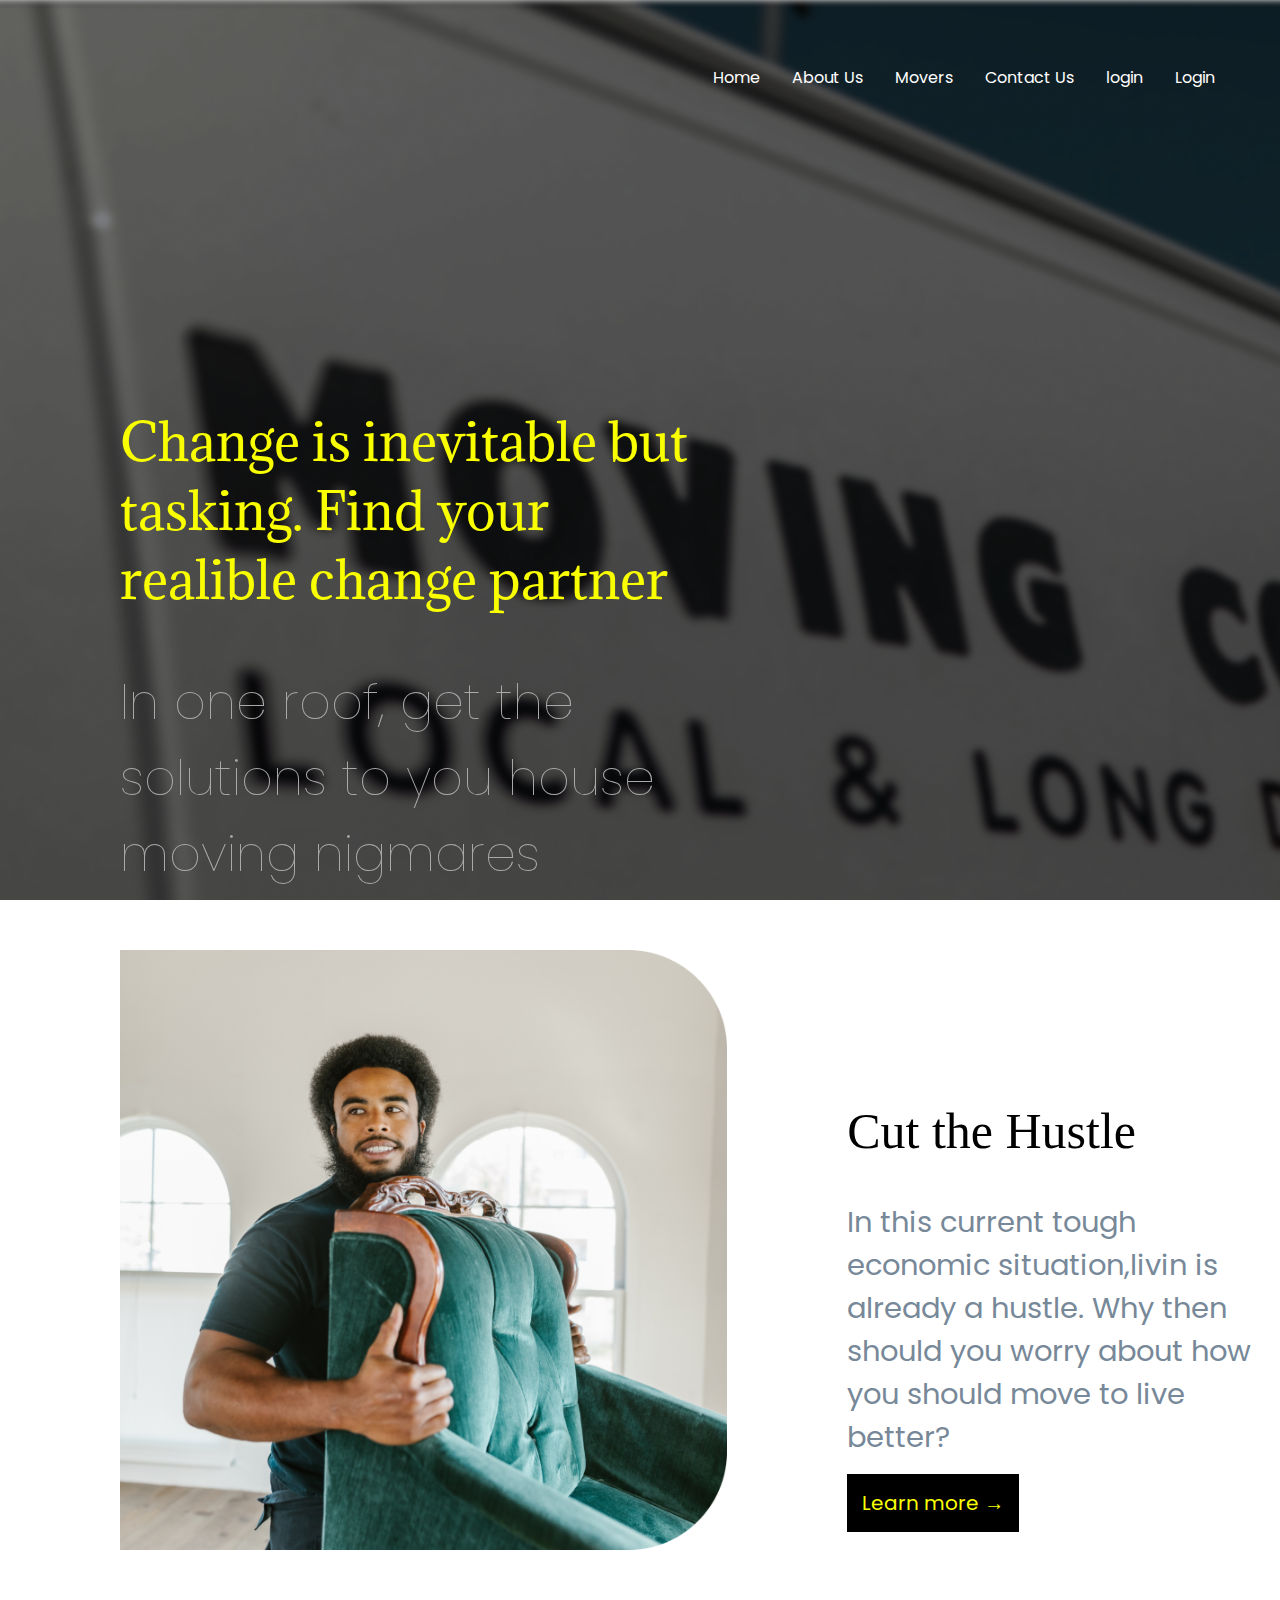
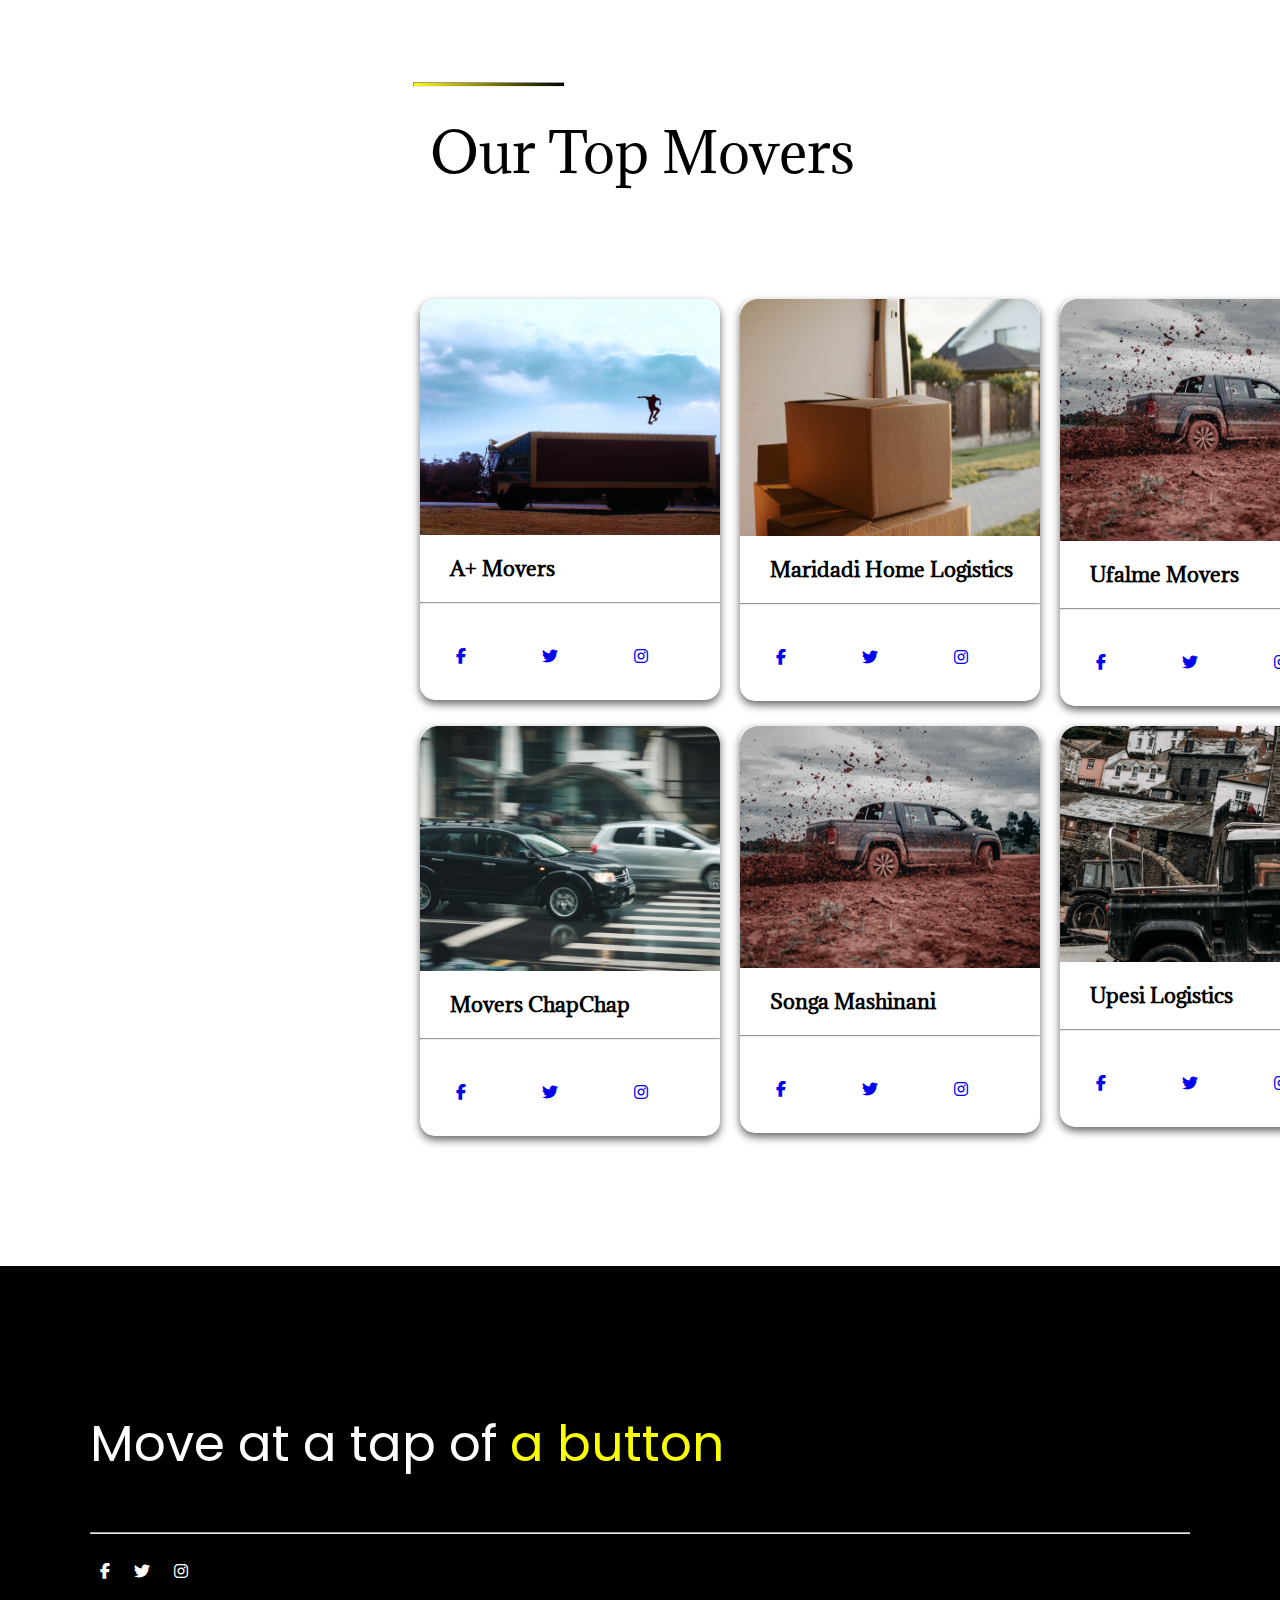
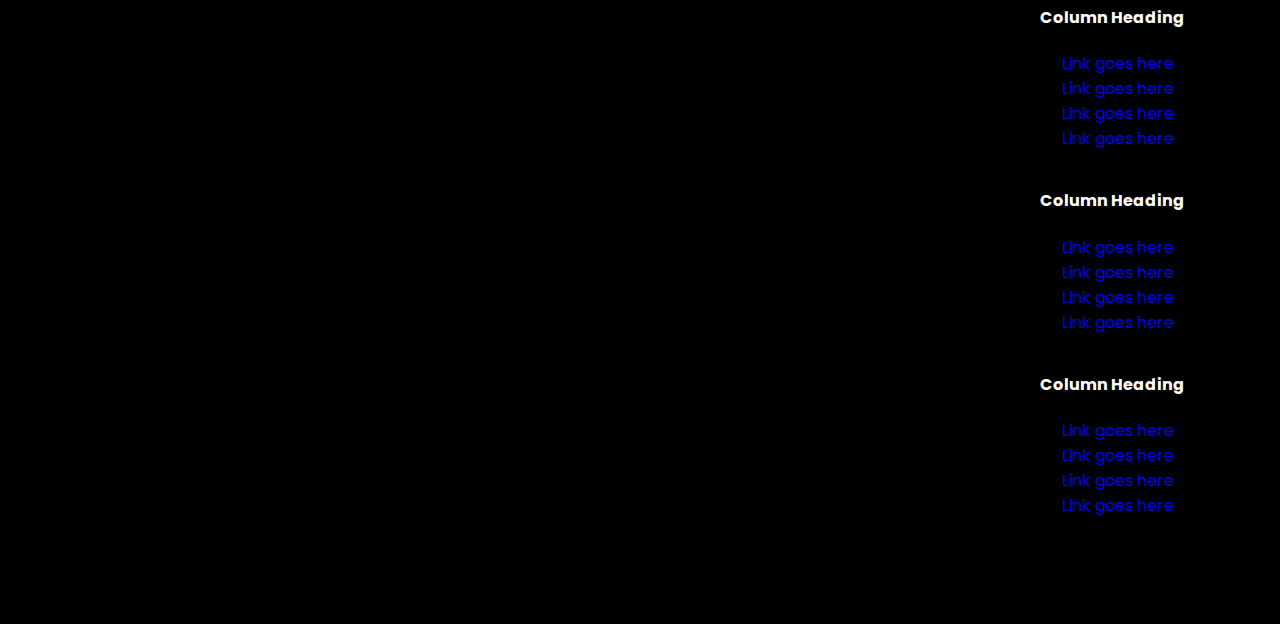
<file: index.html>
<html lang="en">
<head>
    <meta charset="UTF-8">
    <meta http-equiv="X-UA-Compatible" content="IE=edge">
    <meta name="viewport" content="width=device-width, initial-scale=1.0">
    <title>Home</title>
    <link rel="stylesheet" href="assets/style.css">
    <script src="assets/script.js"></script>
    <link rel="stylesheet" type="text/css" href="https://cdnjs.cloudflare.com/ajax/libs/font-awesome/6.1.1/css/all.min.css">
    <link rel="stylesheet" type="text/css" href="//fonts.googleapis.com/css?family=Adamina" />
</head>
<body>

    <div class="hero">
        
        <nav class="navbar">
            <ul>
                <li class="nav-logo"></li>
                <li class="nav-toggle"><i class="fas fa-bars"></i></li>
                <li class="navLinks"><a href="#">Home</a></li>
                <li class="navLinks"><a href="#">About Us</a></li>
                <li class="navLinks"><a href="movers.html">Movers</a></li>
                <li class="navLinks"><a href="#">Contact Us</a></li>
                <li class="navLinks"><a href="#">login</a></li>
                <li class="navLinks"><a href="#">Login</a></li>
            </ul>
        </nav>
        <div class="headerText">
            <p>Change is inevitable but tasking. Find your realible change partner</p>
            <p id="diffText">In one roof, get the solutions to you house moving nigmares</p>
        </div>

    </div>

        

    <!-- <section id="header">
        <div class="heading">
            <img src="assets/images/moving 1.png" alt="moving1">
        </div> -->
        <!-- <div class="headerText">
            <p>Change is inevitable but tasking. Find your realible change partner</p>
            <p id="diffText">In one roof, get the solutions to you house moving nigmares</p>
        </div> -->
    <!-- </section> -->

    <section id="hust">
        <div class="hastling">
            <img src="assets/images/moving2 1.png" alt="moving2">
        </div>
        <div class="hustleText">
            <h2 id="hu">Cut the Hustle</h2>
            <p>In this current tough economic situation,livin is already a hustle.
                Why then should you worry about how you should move to live better?
            </p>
            <a id="button" href="#">Learn more &#x2192</a>
        </div>
    </section>

    <section id="carded">
        <hr class="dashing">
        <h2 class="cardedText">Our Top Movers</h2>
        <div class="wrap">
            
            <div class="card">
                <img src="assets/images/ehem 1.png" style="width: 100%;" alt="">
                <div class="cont">
                    <h3>A+ Movers</h3>
                    <div class="icons">
                        <hr>
                    <a href="#"><i class="fa-brands fa-facebook-f"></i></a>
                    <a href="#"><i class="fa-brands fa-twitter"></i></a>
                    <a href="#"><i class="fa-brands fa-instagram"></i></a> 
                    </div>
                    
                </div>
            </div>
        </div>
        <div class="wrap">
            <div class="card">
                <img src="assets/images/wewe 1.png" style="width: 100%"; alt="">
                <div class="cont">
                    <h3>Maridadi Home Logistics</h3>
                    <div class="icons">
                        <hr>
                        <a href="#"><i class="fa-brands fa-facebook-f"></i></a>
                        <a href="#"><i class="fa-brands fa-twitter"></i></a>
                        <a href="#"><i class="fa-brands fa-instagram"></i></a> 
                        </div>
                </div>
            </div>
        </div>
        <div class="wrap">
            <div class="card">
                <img src="assets/images/mashinani 1.png" style="width: 100%"; alt="">
                <div class="cont">
                    <h3>Ufalme Movers</h3>
                    <div class="icons">
                        <hr>
                        <a href="#"><i class="fa-brands fa-facebook-f"></i></a>
                        <a href="#"><i class="fa-brands fa-twitter"></i></a>
                        <a href="#"><i class="fa-brands fa-instagram"></i></a> 
                        </div>
                </div>
            </div>
        </div>
        <div class="wrap">
            <div class="card">
                <img src="assets/images/chapchap 1.png" style="width: 100%"; alt="">
                <div class="cont">
                    <h3>Movers ChapChap</h3>
                    <div class="icons">
                        <hr>
                        <a href="#"><i class="fa-brands fa-facebook-f"></i></a>
                        <a href="#"><i class="fa-brands fa-twitter"></i></a>
                        <a href="#"><i class="fa-brands fa-instagram"></i></a> 
                        </div>
                </div>
            </div>
        </div>
        <div class="wrap">
            <div class="card">
                <img src="assets/images/mashinani 1.png" style="width: 100%"; alt="">
                <div class="cont">
                    <h3>Songa Mashinani</h3>
                    <div class="icons">
                        <hr>
                        <a href="#"><i class="fa-brands fa-facebook-f"></i></a>
                        <a href="#"><i class="fa-brands fa-twitter"></i></a>
                        <a href="#"><i class="fa-brands fa-instagram"></i></a> 
                        </div>
                </div>
            </div>
        </div>
        <div class="wrap">
            <div class="card">
                <img src="assets/images/songa 1.png" style="width: 100%"; alt="">
                <div class="cont">
                    <h3>Upesi Logistics</h3>
                    <div class="icons">
                        <hr>
                        <a href="#"><i class="fa-brands fa-facebook-f"></i></a>
                        <a href="#"><i class="fa-brands fa-twitter"></i></a>
                        <a href="#"><i class="fa-brands fa-instagram"></i></a> 
                        </div> 
                </div>
            </div>
        </div>
        


 

    </section>
    

    <section id="foot">
    <footer class="lastContainer">

        <div class="footText">
            <p>Move at a tap of  <span style="color: #FAFF00;">a button</span></p>
            <hr class="footerDash">
        </div>

        <div class="socialIcons">
            <a href="#"><i class="fa-brands fa-facebook-f"></i></a>
            <a href="#"><i class="fa-brands fa-twitter"></i></a>
            <a href="#"><i class="fa-brands fa-instagram"></i></a>  
        </div>

        <div class="row">

            <div class="footerCol">
                <h4>Column Heading</h4>
                <ul>
                    <li> <a href="#">Link goes here</a></li>
                    <li> <a href="#">Link goes here</a></li>
                    <li> <a href="#">Link goes here</a></li>
                    <li> <a href="#">Link goes here</a></li>
                </ul>
            </div>
            <div class="footerCol">
                <h4>Column Heading</h4>
                <ul>
                    <li> <a href="#">Link goes here</a></li>
                    <li> <a href="#">Link goes here</a></li>
                    <li> <a href="#">Link goes here</a></li>
                    <li> <a href="#">Link goes here</a></li>
                </ul>
            </div> 
            <div class="footerCol">
                <h4>Column Heading</h4>
                <ul>

                    <li> <a href="#">Link goes here</a></li>
                    <li> <a href="#">Link goes here</a></li>
                    <li> <a href="#">Link goes here</a></li>
                    <li> <a href="#">Link goes here</a></li>
                </ul>
            </div> 
              

        </div>
    </footer>
    </section>
</body>
</html>
</file>
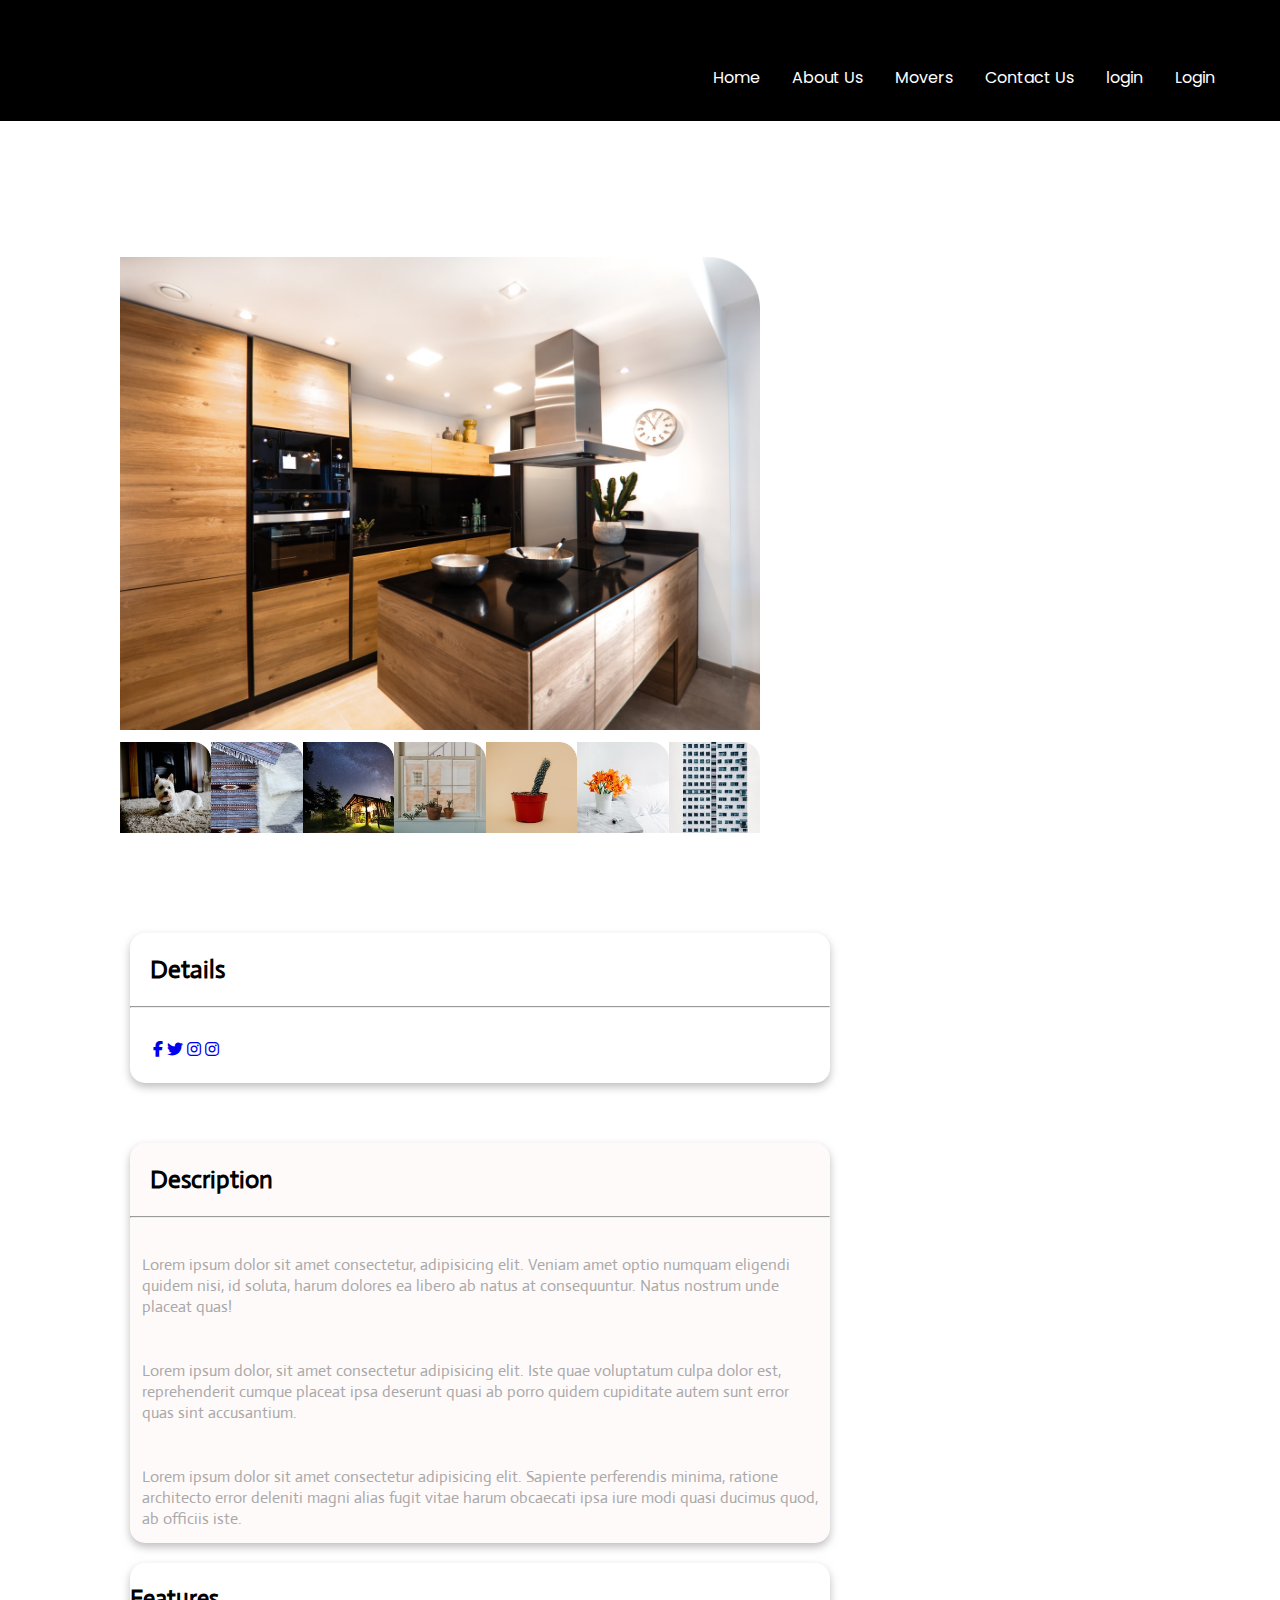
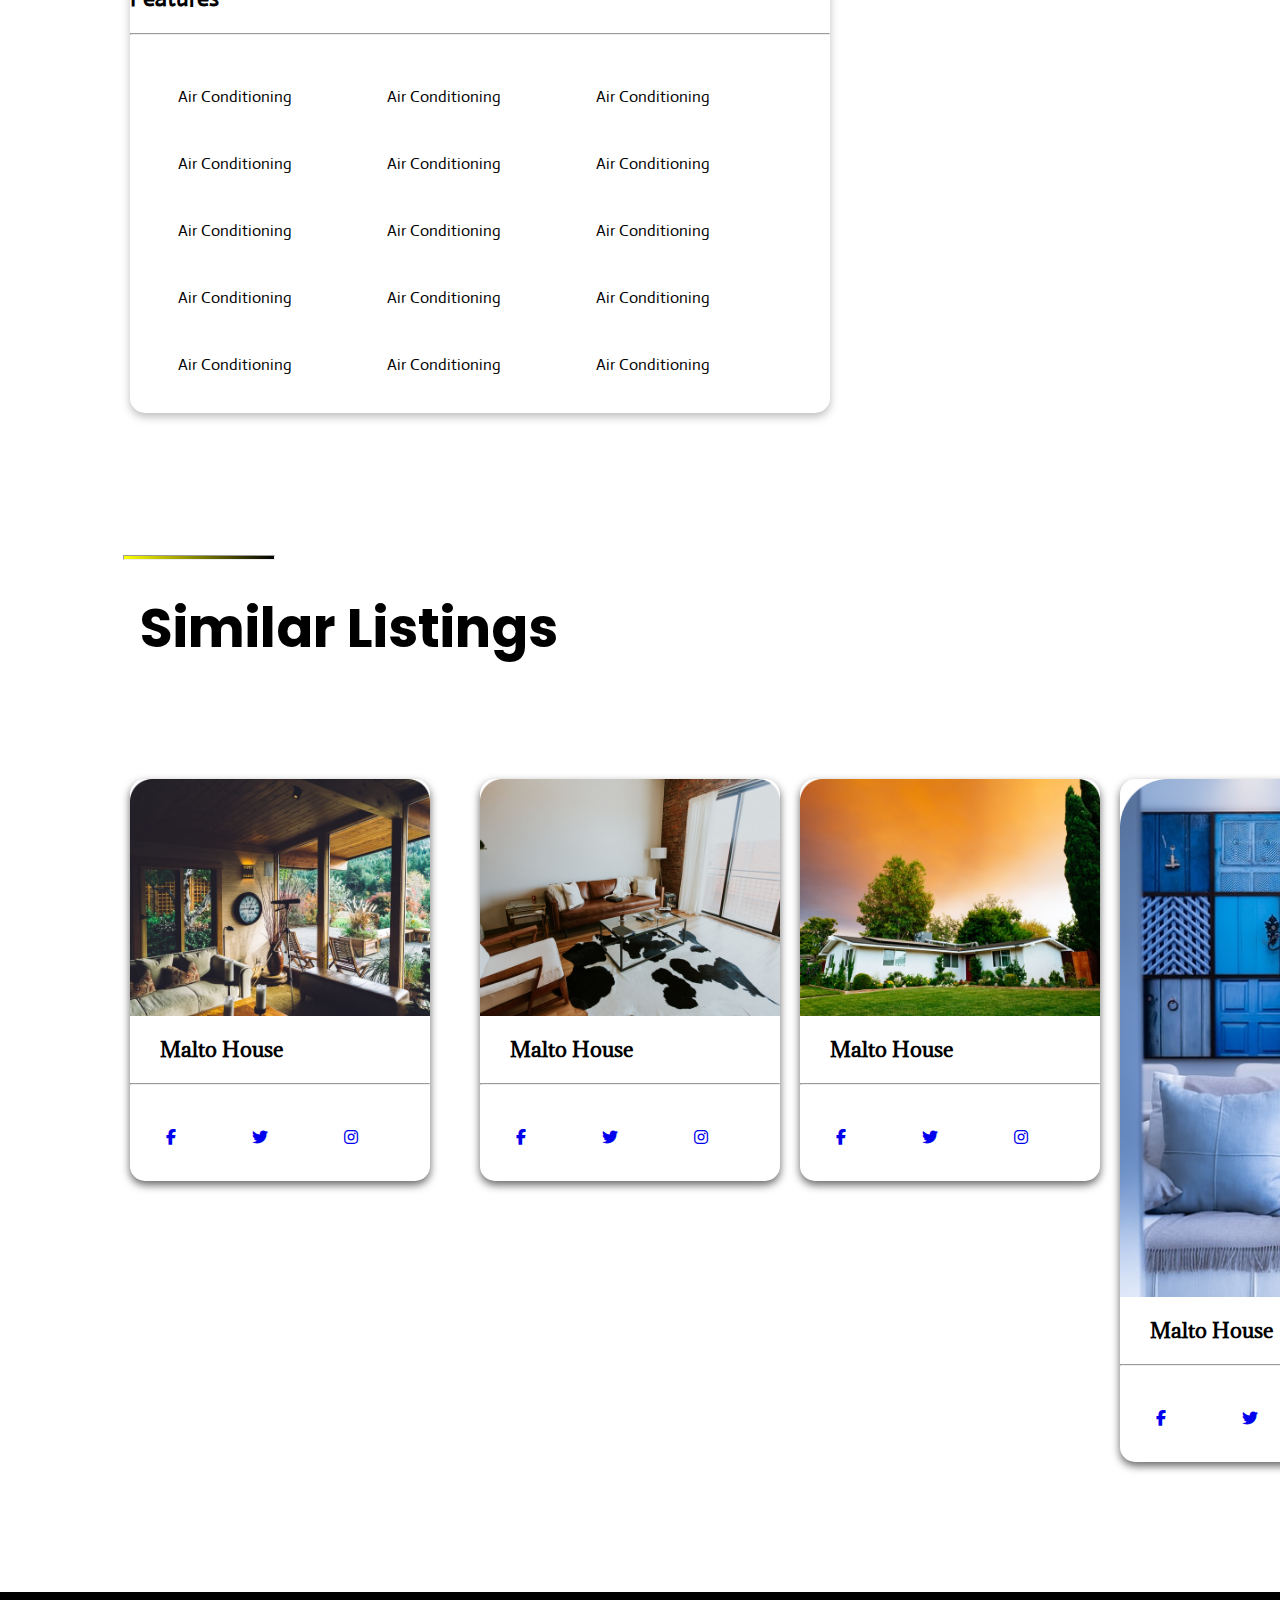
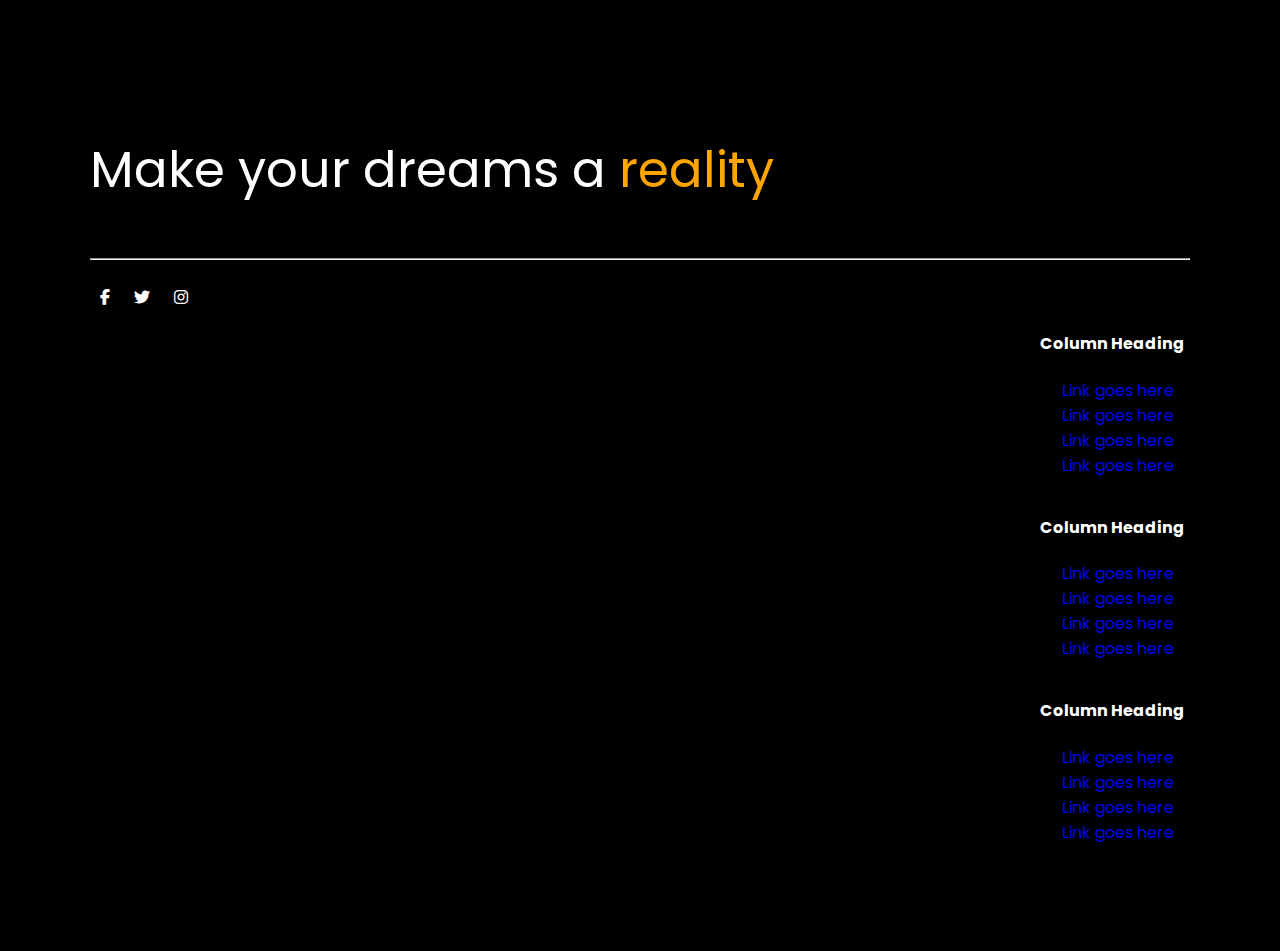
<file: movers.html>
<html lang="en">
<head>
    <meta charset="UTF-8">
    <meta http-equiv="X-UA-Compatible" content="IE=edge">
    <meta name="viewport" content="width=device-width, initial-scale=1.0">
    <link rel="stylesheet" type="text/css" href="https://cdnjs.cloudflare.com/ajax/libs/font-awesome/6.1.1/css/all.min.css">
    <link rel="stylesheet" type="text/css" href="//fonts.googleapis.com/css?family=Adamina" />
    <link rel="stylesheet" href="assets/style.css">
    <title>Work with us</title>
</head>
<body>

    <section id="navigate">
        <div class="topPart">
            <nav class="navbared">
                <ul>
                    <li class="navLogo"></li>
                    <li class="navToggle"><i class="fas fa-bars"></i></li>
                    <li class="nav-Links"><a href="index.html">Home</a></li>
                    <li class="nav-Links"><a href="#">About Us</a></li>
                    <li class="nav-Links"><a href="movers.html">Movers</a></li>
                    <li class="nav-Links"><a href="#">Contact Us</a></li>
                    <li class="nav-Links"><a href="#">login</a></li>
                    <li class="nav-Links"><a href="#">Login</a></li>
                    
                </ul>

        </div>

        
        

            
        </div>
    </section>


    <section id="abSide">
        <div class="side1">
            <div class="largeImg">
                <img src="./assets/images/Property House.png" alt="">
            </div>
            

            <div class="smallImages">
                <div class="picCol">
                    <img src="assets/images/Rectangle.png" alt="dog">
                </div>
                <div class="picCol">
                    <img src="assets/images/Rectangle-1.png" alt="fabric">
                </div>
                <div class="picCol">
                    <img src="assets/images/Rectangle-2.png" alt="view">
                </div>
                <div class="picCol">
                    <img src="assets/images/Rectangle-3.png" alt="plants">
                </div>
                <div class="picCol">
                    <img src="assets/images/Rectangle-4.png" alt="plant">
                </div>
                <div class="picCol">
                    <img src="assets/images/Rectangle-5.png" alt="">
                </div>
                <div class="picCol">
                    <img src="assets/images/Rectangle-6.png" alt="">
                </div>

            </div>
        </div>

        <!-- <div class="side2">
            <div class="kayley">
                <div class="contactBox">
                    <form action="">
    
                        <input type="text" class="input-field" placeholder="Name">
                        <input type="text" class="input-field" placeholder="phone">
                        <input type="text" class="input-field" placeholder="email">
                         <textarea type="text" class="input-field" placeholder="Hell0, I am intereted in.."> 
                        <textarea class="field" id=""  placeholder="Hell0, I am intereted in.."></textarea>
                        <button class="press">Learn more</button>
    
                    </form>
                    
                </div>
            </div>
            
        </div> -->

    </section>

    <section id="master">
        <div class="wrap-col">
            <div class="card-col">
                <!-- <img src="/assets/images/wewe 1.png" style="width: 100%"; alt=""> -->
                <h2>Details</h2>
                <div class="cont-col">
                    <!-- <h3>Maridadi Home Logistics</h3> -->
                    <div class="icons-col">
                        <hr>
                        <div class="contentLink-col">
                        <a href="#"><i class="fa-brands fa-facebook-f"></i></a>
                        <a href="#"><i class="fa-brands fa-twitter"></i></a>
                        <a href="#"><i class="fa-brands fa-instagram"></i></a> 
                        <a href="#"><i class="fa-brands fa-instagram"></i></a> 
                        </div>
                     
                        </div>
                </div>
            </div>
        </div>

        <div class="wrapper-col">
            <div class="cardWrap-col">
                <!-- <img src="/assets/images/wewe 1.png" style="width: 100%"; alt=""> -->
                <h2>Description</h2>
                <div class="cont-col">
                    <!-- <h3>Maridadi Home Logistics</h3> -->
                    <div class="icons-col">
                        <hr>
                        <div class="content-col">
                            <p>Lorem ipsum dolor sit amet consectetur, adipisicing elit. Veniam amet optio numquam eligendi quidem nisi, id soluta, harum dolores ea libero ab natus at consequuntur. Natus nostrum unde placeat quas!</p>
                            <p>Lorem ipsum dolor, sit amet consectetur adipisicing elit. Iste quae voluptatum culpa dolor est, reprehenderit cumque placeat ipsa deserunt quasi ab porro quidem cupiditate autem sunt error quas sint accusantium.</p>
                            <p>Lorem ipsum dolor sit amet consectetur adipisicing elit. Sapiente perferendis minima, ratione architecto error deleniti magni alias fugit vitae harum obcaecati ipsa iure modi quasi ducimus quod, ab officiis iste.</p>
                        </div>
                     
                        </div>
                </div>
            </div>
        </div>

        <div class="wrapping-col">
            <div class="cardWrapper-col">
                <!-- <img src="/assets/images/wewe 1.png" style="width: 100%"; alt=""> -->
                <h2>Features</h2>
                <div class="cont-col">
                    <!-- <h3>Maridadi Home Logistics</h3> -->
                    <div class="icons-col">
                        <hr>
                        <div class="content-col">
                            <li><a href="#">Air Conditioning</a></li>
                            <li><a href="#">Air Conditioning</a></li>
                            <li><a href="#">Air Conditioning</a></li>
                            <li><a href="#">Air Conditioning</a></li>
                            <li><a href="#">Air Conditioning</a></li>
                        </div>
                        <div class="content-col">
                            <li><a href="#">Air Conditioning</a></li>
                            <li><a href="#">Air Conditioning</a></li>
                            <li><a href="#">Air Conditioning</a></li>
                            <li><a href="#">Air Conditioning</a></li>
                            <li><a href="#">Air Conditioning</a></li>
                        </div>
                        <div class="content-col">
                            <li><a href="#">Air Conditioning</a></li>
                            <li><a href="#">Air Conditioning</a></li>
                            <li><a href="#">Air Conditioning</a></li>
                            <li><a href="#">Air Conditioning</a></li>
                            <li><a href="#">Air Conditioning</a></li>
                        </div>
                        
                     
                        </div>
                </div>
            </div>
        </div>


     
    </section>


    <section id="cardedM">
        <hr class="dashingCol">
        <h2 class="cardedText">Similar Listings</h2>
        <div class="wrapCol">
            
            <div class="cardCol">
                <img src="/assets/images/Rectangle-7.png"  style="width: 100%;" alt="">
                <div class="cont">
                    <h3>Malto House</h3>
                    <div class="icons">
                        <hr>
                    <a href="#"><i class="fa-brands fa-facebook-f"></i></a>
                    <a href="#"><i class="fa-brands fa-twitter"></i></a>
                    <a href="#"><i class="fa-brands fa-instagram"></i></a> 
                    </div>
                    
                </div>
            </div>
        </div>
        <div class="wrap">
            <div class="cardCol">
                <img src="/assets/images/Rectangle-8.png" style="width: 100%"; alt="">
                <div class="cont">
                    <h3>Malto House</h3>
                    <div class="icons">
                        <hr>
                        <a href="#"><i class="fa-brands fa-facebook-f"></i></a>
                        <a href="#"><i class="fa-brands fa-twitter"></i></a>
                        <a href="#"><i class="fa-brands fa-instagram"></i></a> 
                        </div>
                </div>
            </div>
        </div>
        <div class="wrap">
            <div class="cardCol">
                <img src="/assets/images/Rectangle-9.png" style="width: 100%"; alt="">
                <div class="cont">
                    <h3>Malto House</h3>
                    <div class="icons">
                        <hr>
                        <a href="#"><i class="fa-brands fa-facebook-f"></i></a>
                        <a href="#"><i class="fa-brands fa-twitter"></i></a>
                        <a href="#"><i class="fa-brands fa-instagram"></i></a> 
                        </div>
                </div>
            </div>
        </div>
        <div class="wrap">
            <div class="cardCol">
                <img src="/assets/images/Rectangle-10.png" style="width: 100%";  alt="">
                <div class="cont">
                    <h3>Malto House</h3>
                    <div class="icons">
                        <hr>
                        <a href="#"><i class="fa-brands fa-facebook-f"></i></a>
                        <a href="#"><i class="fa-brands fa-twitter"></i></a>
                        <a href="#"><i class="fa-brands fa-instagram"></i></a> 
                        </div>
                </div>
            </div>
        </div>

  
        


 

    </section>
    


    <section id="foot">
        <footer class="lastContainer">
    
            <div class="footText">
                <p>Make your dreams a <span style="color: orange;"> reality</span></p>
                <hr class="footerDash">
            </div>
    
            <div class="socialIcons">
                <a href="#"><i class="fa-brands fa-facebook-f"></i></a>
                <a href="#"><i class="fa-brands fa-twitter"></i></a>
                <a href="#"><i class="fa-brands fa-instagram"></i></a>  
            </div>
    
            <div class="row">
    
                <div class="footerCol">
                    <h4>Column Heading</h4>
                    <ul>
                        <li> <a href="#">Link goes here</a></li>
                        <li> <a href="#">Link goes here</a></li>
                        <li> <a href="#">Link goes here</a></li>
                        <li> <a href="#">Link goes here</a></li>
                    </ul>
                </div>
                <div class="footerCol">
                    <h4>Column Heading</h4>
                    <ul>
                        <li> <a href="#">Link goes here</a></li>
                        <li> <a href="#">Link goes here</a></li>
                        <li> <a href="#">Link goes here</a></li>
                        <li> <a href="#">Link goes here</a></li>
                    </ul>
                </div> 
                <div class="footerCol">
                    <h4>Column Heading</h4>
                    <ul>
                        <li>
                        <li> <a href="#">Link goes here</a></li>
                        <li> <a href="#">Link goes here</a></li>
                        <li> <a href="#">Link goes here</a></li>
                        <li> <a href="#">Link goes here</a></li>
                    </ul>
                </div> 
                  
    
            </div>
        </footer>
        </section>



</body>
</html>
</file>
<file: assets/style.css>
@import url('https://fonts.googleapis.com/css2?family=Poppins&display=swap'); 
@import url('https://fonts.googleapis.com/css2?family=Actor&display=swap');
body{
    padding: 0;
    margin: 0;
    font-family: poppins,actor,adamina;
    /* background-color: red; */
}

/* --------------------------------------------start navigation section ----------------------------------------- */
#navigate{
    display: inline;
}

.hero{
    height: 100vh;
    width: 100%;
    background-image: url("../assets/images/moving\ 1.png");
}
.navb{
    padding-top: 0;
}
.navbar ul{
    display: flex;
    align-items: center;
    /* background-color: black; */
    color: white;
    padding: 15;

}
.navb ul{
    display: flex;
    align-items: center;
    background-color: black;
    color: white;
    padding: 15;

}
.navbared ul{
    display: flex;
    align-items: center;
    background-color: black;
    color: white;
    padding: 15;
}

.navbared li{
    list-style-type: none;
    padding: 1rem;
    padding-top: 50;

}
.navb li{
    margin-bottom: 10px;
    list-style-type: none;
    padding: 1rem;
    padding-top: 50;

}
.navbar li{
    list-style-type: none;
    padding: 1rem;
    padding-top: 50;

}

.navbar a{
    color: white;
    text-decoration: none  ;
}
.navb a{
    color: white;
    text-decoration: none  ;
}
.navbared a{
    color: white;
    text-decoration: none  ;
}
.nav-logo{
    content: '';
    flex: 0.95;
}
.navLog{
    content: '';
    flex: 0.8;
}
.navLogo{
    content: '';
    flex: 0.95;
}
.nav-toggle{
    display: none;
}
.navToggle{
    display: none;
}


 @media (max-width:600px){
     .navbar ul{
         flex-wrap: wrap;
     }
     .navbared ul{
        flex-wrap: wrap;
    }
     .nav-toggle{
         display: block;
     }
     .navToggle{
        display: block;
    }
     .navLinks{
         display: none;
         width: 100%;
         text-align: center ;
     }
     .nav-Links{
        display: none;
        width: 100%;
        text-align: center ;
    }
     .active{
         display: block;
     }
 }
#house{
    display: flex;
    padding-top: 150;
    background-color: black;
    display: inline-block;
    width: 100%;
}
.modern{
    color: white;
    width: 50%;
    padding-left: 120;
}
.price{
    width: 50%;
    color: white;
    float: right;
    
}


/* ..............................................end navigation section ------------------------------------ */

/* ------------------contact card----------------- */
#abSide{
    width: 100%;
    display: inline;
}
.side1{
    /* background-color: red; */
    width: 50%;
    padding-left: 120;
    padding-top: 120;
}
.largeImg img{
    width: 100%;
    height: ;
}
.smallImages{
    display: flex;
}
.smallImages img{
    padding-top: 12;
    width: 100%;
}

.side2{
    width: 40%;
    background-color: red;
    display: flex;

}
.contactBox{
}

.kayley{
    /* width: 50%; */
    float: right;
    padding-top: 120;
    display: flex;
    align-items: center;
    margin-bottom: 140;
    

}

/* 
.contactBox{
    padding-bottom: 120;
    width: 300px;
    height: 540;
    padding-left: 15;
    display: grid;

    /* top: 50%;
    left: 50%; */
    /* transform: translate(-50%, -50%); */
    background-color: snow;
    border-radius: 10px;
    box-shadow: 0 0 5px 0 gray;
}

.input-field{
    width: 90%;
    height: 30px;
    margin-top: 20px;
    padding-left: 10px;
    padding-right: 10px;
    border: 1px solid #777;
    border-radius: 10px;

}
.field{
    width: 90%;
    margin-top: 20px;
    border: 1px solid #777;
    border-radius: 10px;
    outline: none;
    margin-bottom: 40;

}
.press{
    width: 90%;
    padding: 15;
    background-color: black;
    color: white;
    border-radius: 0px 20px 0 0;
} */

/* -------------------------end contact card------------------- */
/* --------------------------------------------------------header section ------------------------ */
#header{
    margin: 0;
    padding: 0;
    display: flex;

}
.headerText{
    position:absolute;
    color: #FAFF00;
    font-family: adamina;
    padding-top: 220;
    padding-left: 120;
    font-size: 50px;
    width: 600;
    font-weight: 150;
}

.headerText #diffText{
    color: darkgray;
    font-family: poppins;
}
/* ----------------------------------------------------------end header section end --------------------------------------------------------- */

/* -----------------------------------------------------------start of movers section1 ------------------------------------------------------------ */

#carded{
    width: 1000;
    margin-bottom: 120;
    padding-top: 120;
    display: inline-block;
    padding-left: 410;
    padding-right: 410;
    /* background-color: #FAFF00; */

}


#carded .dashing{
    margin-top: 12;
    margin-left: 3;
    width: 150;
    float: left;
    height: 2.5;
    background: -webkit-gradient(linear, 0 0, 100% 0, from(yellow), to(black));
    
}
#carded .cardedText{
    font-family: adamina;
    margin-left: 20;
    font-weight: 300;
    font-size: 54px;
}
.cont h3{
    font-family: adamina;
}
.wrap{
    /* display: inline; */
    width: 1000px;
    
    justify-content: space-between;
    margin: auto;
    margin-top: 100px;
}
.card{
    box-shadow: 0 4px 8px 0 rgba(0, 0, 0, 0.6);
    width: 300px;
    background-color: #fff;
    float: left;
    margin: 10px;
    border-radius: 15px;
    background-size: cover;
}

.cont .icons a i{
    padding: 3;
    align-items: center;
    justify-content: space-between;
    justify-content: center;
}
.cont h3{
    font-size: 20;
    padding-left: 30;
}


#hust{
    display: flex;
    padding-top: 50;
    
}
.dashed{
    width: 250;
    float: left;
    height: 2.5;
    background: -webkit-gradient(linear, 0 0, 100% 0, from(yellow), to(black));
}
.hastling img{
    height:600;
    padding-left: 120;
}

.hustleText{
    padding-top: 110;
    padding-left: 120;
    width: 540;
    font-size: 20;
}
.hustleText #hu{
    font-family: admina;
    font-size: 50;
    font-weight: 100;
}

.hustleText p{
    color: lightslategray;
    font-size: 29;
}
.hustleText #button{
    background-color: black; 
    color: #FAFF00;
    padding: 15;
    width: 200;
    text-decoration: none;
    text-align: center;
}

.hustleText #button a{

    
}





/* -----------------------------------------------------------end of movers section1 --------------------------------------------------------------- */

/* -------------------------------------------------------------details section in movers.html--------------------------------------------------------- */
.wrapDetails{
    /* display: inline; */
    width: 50%;
    
    justify-content: space-between;
    margin: auto;
    margin-top: 100px;
}
.content{
    display: inline-block;
    padding: 12;
    justify-content: space-between;

}
.content a i{
    color: red;
    /* padding: 12; */
    /* padding-left: 14; */
    /* width: 140;
    float: left;
    align-items: center */
    /* justify-content: space-between */
}





/* --------------------------------------------------------end of details-------------------------------------------------- */

/* --------------------------------------------------------------------start of movers setion master----------------------------------- */




#master{
    display: inline-block;
    /* background-color: #FAFF00; */
    padding-left: 120;
    font-family: actor;
}
.card-col h2{
    padding-left: 20;
    font-size: 25;
}
.contentLink-col{
    padding: 23;  
}
.content-col p{
    width: 100%;
    height: 90;
    color: darkgray;
}
.cardWrap-col h2{
    padding-left: 20;
    font-size: 25;

}
.content-col li a{
    text-decoration: none;
    padding-left: 5;
}
.content-col li{
    list-style: none;
    padding: 15;
    margin: 16;
}
.wrapper-col{
    /* display: inline; */
    /* width: 50%; */
    padding-top: 200px;
    /* padding-right: 750; */
    
    justify-content: space-between;
    margin: auto;
    margin-top: 100px;
}
.cardWrap-col{
    box-shadow: 0 4px 8px 0 rgba(148, 147, 147, 0.6);
    width: 700px;
    height: 400px;
    background-color: snow;
    float: left;
    margin: 10px;
    border-radius: 15px;
    background-size: cover;
}
.wrap-col{
    /* display: inline; */
    /* padding-left: 100; */
    
    justify-content: space-between;
    margin: auto;
    margin-top: 90px;
}
.card-col{
    box-shadow: 0 4px 8px 0 rgba(148, 147, 147, 0.6);
    width: 700px;
    height: 150px;
    background-color: #fff;
    float: left;
    margin: 10px;
    border-radius: 15px;
    background-size: cover;
}
.content-col{
    display: inline-block;
    padding: 12;
    justify-content: space-between;

}
.content-col a i{
    color: red;
    padding: 12;
    padding-left: 14;
    width: 140;
    float: left;
    align-items: center
    /* justify-content: space-between */
}


.wrapping-col{
    /* display: inline; */
    /* width: 50%; */
    
    justify-content: space-between;
    margin: auto;

    margin-top: 100px;
}
.cardWrapper-col{
    box-shadow: 0 4px 8px 0 rgba(148, 147, 147, 0.6);
    width: 700px;
    height: 450px;
    background-color: white;

    float: left;
    margin: 10px;
    border-radius: 15px;
    background-size: cover;
}
.content-col{
    display: inline-block;
    padding: 12;
    justify-content: space-between;

}
.content-col a{
    color: black;
}
.content-col a i{
    color: red;
    padding: 12;
    padding-left: 14;
    width: 140;
    float: left;
    align-items: center
    /* justify-content: space-between */
}

.icons-col{
    padding: ;
}

/* ............................................end.................................  */

/* ----------------------------------------------------------------our top movers section with images------------------------------------------------------ */
#movers{
    display: inline;
    padding-top: 90;
    padding-left: 100;
    background-color: whitesmoke;
    margin: 110;
    

}
.imaging img{
    width: 500;
    padding: 12;
}
.imaging #moverTexts{
    padding-bottom: 150;
    padding-left: 20;
    font-size: 50;
    font-weight: 100;
    font-family: adamina;

}
/* .topMovers{
    display: flex;
    flex-direction: row;

} */



/* --------------------------------------------------------------end of our top movers section with images--------------------------------------------------- */

/* -------------------------------------------------------------------------movers card section-------------------------------------------- */

#cardedM{
    /* width: 1000; */
    /* display: flex; */
    margin-bottom: 120;
    padding-left: 120;
    padding-top: 120;
    display: inline-block;
    /* padding-left: 410;
    padding-right: 410; */
    /* background-color: #FAFF00; */

}


#cardedM .dashingCol{
    margin-top: 12;
    margin-left: 3;
    width: 150;
    float: left;
    height: 2.5;
    background: -webkit-gradient(linear, 0 0, 100% 0, from(yellow), to(black));
    
}
#cardedM .cardedText{
    margin-left: 20;
    font-size: 54px;
}
.wrapCol{
    /* display: flex; */
    flex-direction: row;
    width: 1700px;
    justify-content: space-between;
    margin: auto;
    margin-top: 100px;
}
.cardCol{
    box-shadow: 0 4px 8px 0 rgba(0, 0, 0, 0.6);
    width: 300;
    
    background-color: #fff;
    float: left;
    margin: 10px;
    border-radius: 15px;
    background-size: cover;
}


.cont .icons a i{
    padding: 36;
    align-items: center;
    justify-content: space-between;
    justify-content: center;
}
.cont h3{
    font-size: 20;
    padding-left: 30;
}

/* -------------------------------------------------------------end of movers card section----------------------------------------------------- */


/* ---------------------------------------------------------------------footer starting ---------------------------------------------------------------- */

#foot{
    padding: 90;
    background-color: black;
}


/* ul {
    list-style: none;
} */
.footText{
    color: white;
    font-size: 50;
}
.row{
    display: flex;
    flex-wrap: wrap;;
    padding-left: 920;
    color: white;
}
.footerCol ul li a{
    text-decoration: none;
}
.footerCol ul li{
    list-style: none;
}
.footerCol h4{
    float: right;
    padding-left: 30;
}
.footerCol{
    text-align: center;
}


.socialIcons a{
    height: 180;
    padding: 10;
    color: white;
}

/* ---------------------------------------------------------------------responsivenes---------------------------------------------------------- */

/* @media only screen and (max-width:480px) {
    nav {
        width: 1000px;
        height: 1000px;
        position: absolute;

    }
    nav ul li{
        width: 90;
        display: inline-block;
        padding: 35;
    }
} */
/* @media only screen and (min-width:720){

}
@media (max-width:760px){
    #foot{
        width: 190%;
        /* height: vh; */
    }
    /* .row{
        display: flex;
        width: auto;
        padding-left: -1920;
    }
    .footerCol{
        
        padding-right: -120;
    }
    
}  */



/* -------------------------------------------------------------------------------end of responsivenes-------------------------------------------------------- */



/* -----------------------------------------------------------------------end of footer -------------------------------------------------------------- */





/* --------------------------------------------Start of movers.html design--------------------------------------------------------------- */

/* .nav{
    padding: 1200;
} */

#mov ul li a{
    padding: 20;
    margin-left: 505;
    color: white;
    
    
}


#movNave nav{    
    background-color: black;
    width: 100%;
    padding: 20;
    color: white;
}

.house{
    color: yellow;
    padding-left: 12;
    padding-top: 190;
}
.dashing{
    margin-top:40 ;
    width: 100%;
}
/* .movNav ul li #press{
    background-color: yellow;
    color: black;
    text-align: center;
    width: 30;
    padding: 10;
    border-radius: 0 20px 0px 0px;
} */
/* .navDash{
    width: 100%;
    align-items: center;
    height: 0.;
    padding: 0;
} */


/* ---------------------------------------------------------------------------------section property house------------------------------------------------------------------------ */


/* -------------------------------------------------------------------------------------------------end section property house----------------------------------------------------------------------------- */


























/* .card{
    display: grid;
    grid-template-columns: 300px;
    grid-template-rows: 210px 210px 80px;
    grid-template-areas: "image" "text" "stats";
    border-radius: 18px;
    background-color: snow;
    text-align: center;
    padding-top: 200;
    padding-left: 128;
}

.imgMovers{
    grid-area: image;
    background: url("../assets/images/ehem\ 1.png");
    border-top-left-radius: 15px;
    border-top-right-radius: 12px;
    background-size: cover;
}
.imgText{
    grid-area: text;

}
.imgStats{
    grid-area: stats;
}



.det{
    margin-top: 12;
    padding-left: 120;
} */
</file>
